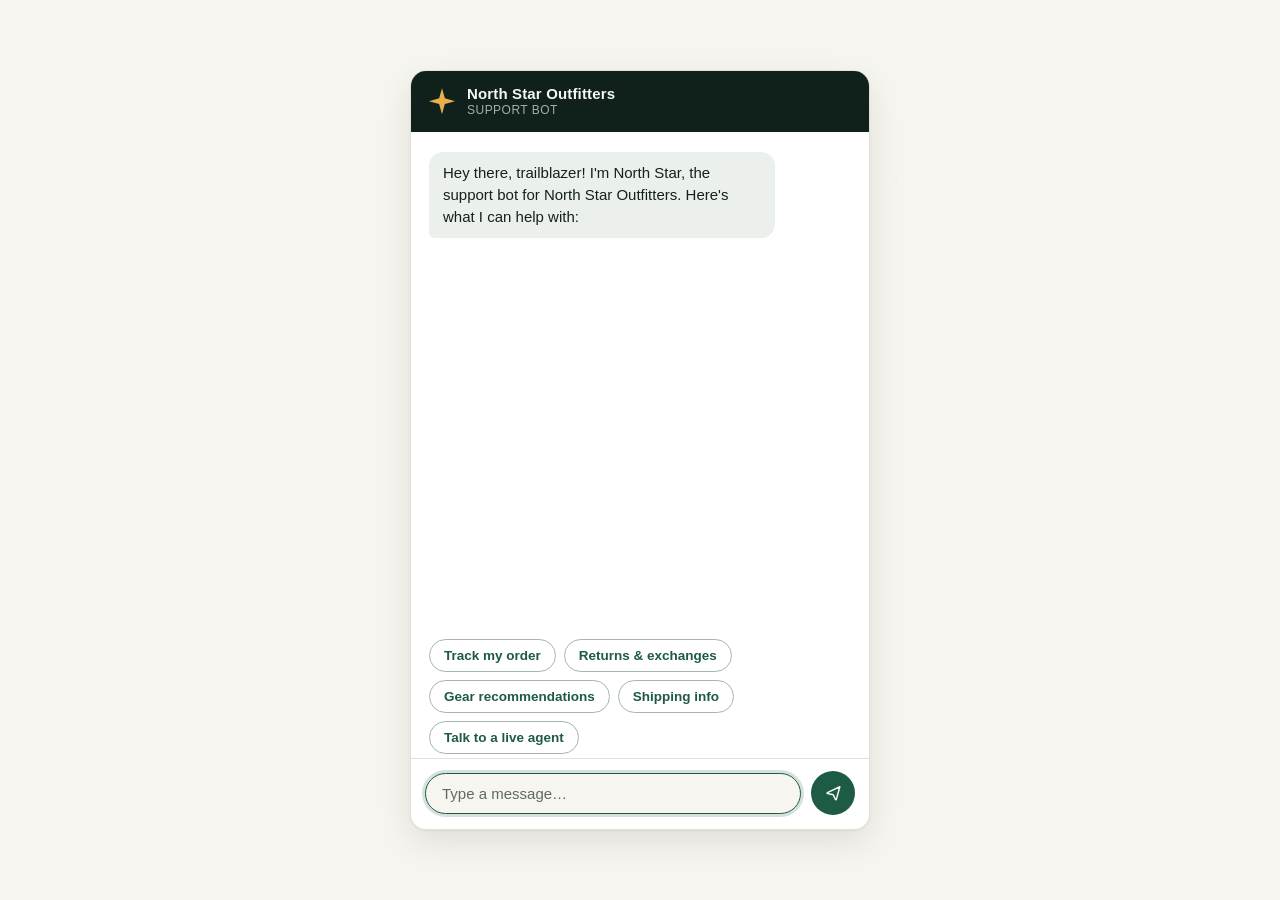
<file: index.html>
<!DOCTYPE html>
<html lang="en">
<head>
  <meta charset="UTF-8">
  <meta name="viewport" content="width=device-width, initial-scale=1.0">
  <title>North Star Support Bot</title>
  <meta name="description" content="Rule-based customer support chatbot for North Star Outfitters.">
  <link rel="stylesheet" href="styles.css">
</head>
<body>
  <div class="app" role="application" aria-label="North Star Outfitters support chat">
    <header class="chat-header" id="chatHeader">
      <div class="brand">
        <span class="logo-star" aria-hidden="true"></span>
        <div class="brand-text">
          <span class="brand-name">North Star Outfitters</span>
          <span class="brand-sub" id="modeLabel">Support Bot</span>
        </div>
      </div>
      <div class="status-pill" id="statusPill" hidden aria-live="polite">
        <span class="status-dot" aria-hidden="true"></span>
        <span class="status-text">Live Agent</span>
      </div>
    </header>

    <main class="chat" id="chat" role="log" aria-live="polite" aria-label="Conversation"></main>

    <div class="chips" id="chips" role="group" aria-label="Quick replies"></div>

    <form class="composer" id="composer" autocomplete="off">
      <label class="visually-hidden" for="input">Type a message</label>
      <input
        class="input"
        id="input"
        type="text"
        name="message"
        placeholder="Type a message…"
        autocomplete="off"
        autocapitalize="sentences"
        spellcheck="false"
        aria-label="Type a message">
      <button class="send" id="send" type="submit" aria-label="Send message">
        <svg viewBox="0 0 24 24" width="20" height="20" aria-hidden="true" focusable="false">
          <path d="M4 11.5 19 4.5l-4.2 15.2a.6.6 0 0 1-1.1.1L11 14l-6.6-1.4a.6.6 0 0 1-.4-1.1Z"
                fill="none" stroke="currentColor" stroke-width="1.8"
                stroke-linejoin="round" stroke-linecap="round"/>
        </svg>
      </button>
    </form>
  </div>

  <script src="script.js"></script>
</body>
</html>
</file>
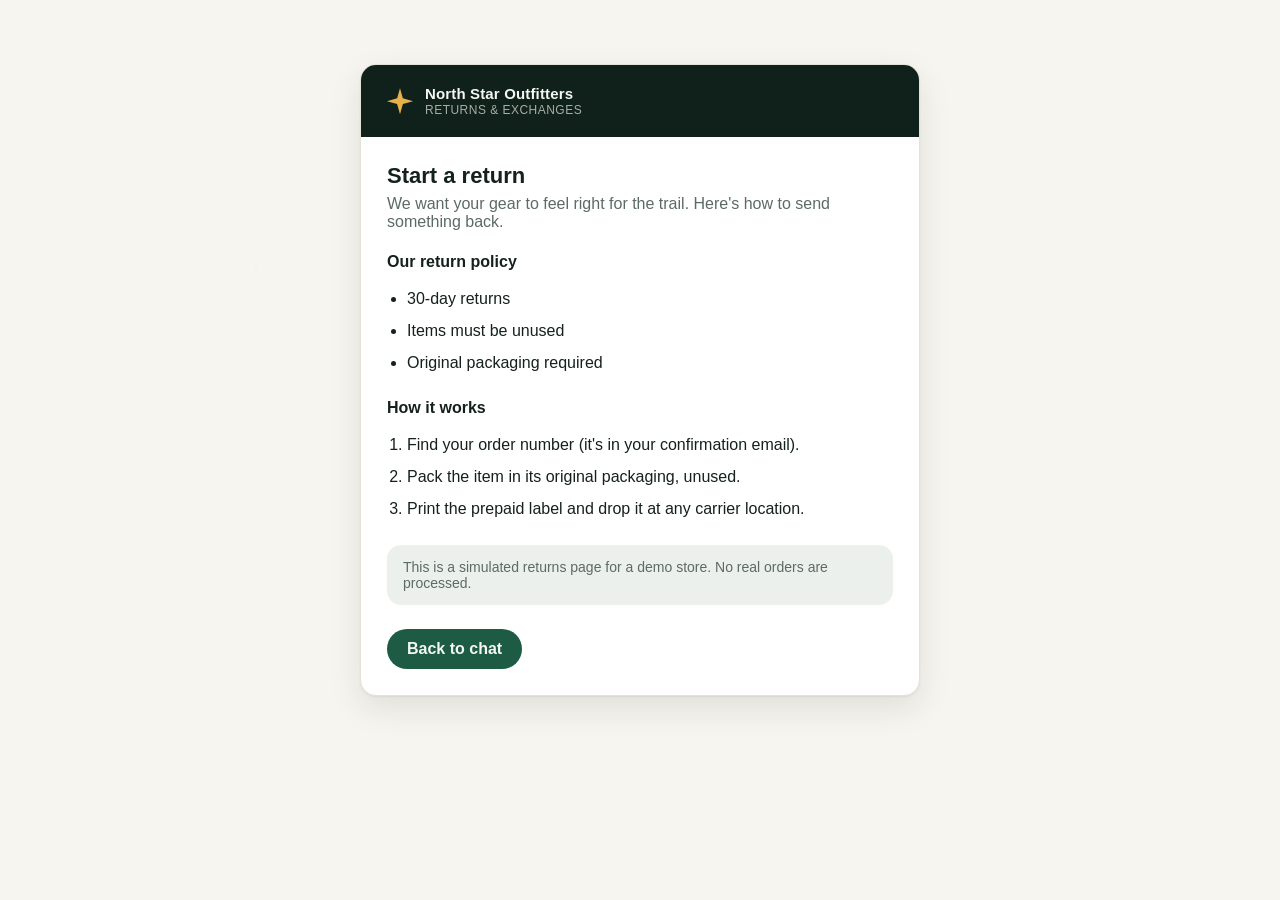
<file: returns.html>
<!DOCTYPE html>
<html lang="en">
<head>
  <meta charset="UTF-8">
  <meta name="viewport" content="width=device-width, initial-scale=1.0">
  <title>Start a Return — North Star Outfitters</title>
  <meta name="description" content="Start a return with North Star Outfitters.">
  <link rel="stylesheet" href="styles.css">
</head>
<body class="returns-page">
  <main class="returns-card">
    <div class="returns-head">
      <span class="logo-star" aria-hidden="true"></span>
      <div class="brand-text">
        <span class="brand-name">North Star Outfitters</span>
        <span class="brand-sub">Returns &amp; Exchanges</span>
      </div>
    </div>
    <div class="returns-body">
      <h1>Start a return</h1>
      <p class="lede">We want your gear to feel right for the trail. Here's how to send something back.</p>

      <p><strong>Our return policy</strong></p>
      <ul class="returns-steps">
        <li>30-day returns</li>
        <li>Items must be unused</li>
        <li>Original packaging required</li>
      </ul>

      <p><strong>How it works</strong></p>
      <ol class="returns-steps">
        <li>Find your order number (it's in your confirmation email).</li>
        <li>Pack the item in its original packaging, unused.</li>
        <li>Print the prepaid label and drop it at any carrier location.</li>
      </ol>

      <p class="returns-note">This is a simulated returns page for a demo store. No real orders are processed.</p>

      <a class="btn-back" href="./index.html">Back to chat</a>
    </div>
  </main>
</body>
</html>
</file>
<file: styles.css>
/*
 * North Star Support Bot — styles
 * Direction: "celestial navigation meets the trail" — night-sky spruce + pine +
 * one guiding-star gold accent per view. Light is primary; dark mirrors it.
 * System fonts only. No external assets or requests. Works at 375px and offline.
 */

/* ── Tokens ───────────────────────────────────────────────────────────── */
:root {
  --ink:        #10201A;
  --pine:       #1E5B45;
  --pine-deep:  #164033;
  --star:       #E8B04B;
  --paper:      #F7F5EF;
  --surface:    #FFFFFF;
  --bot-bubble: #ECF0EC;
  --text:       #14211C;
  --text-muted: #5C6B63;
  --hairline:   #E3E1D8;
  --agent:      #0FA37F;

  --font: -apple-system, BlinkMacSystemFont, "Segoe UI", Roboto, Helvetica, Arial, sans-serif;

  --r-panel: 16px;
  --r-bubble: 14px;
  --r-chip: 999px;

  --ease: cubic-bezier(0.2, 0, 0, 1);
  --dur-fast: 120ms;
  --dur: 200ms;

  --shadow: 0 1px 2px rgba(16, 32, 26, .06), 0 12px 32px rgba(16, 32, 26, .10);
}

@media (prefers-color-scheme: dark) {
  :root {
    --ink:        #0B1712;
    --pine:       #2E7A5E;
    --pine-deep:  #256551;
    --star:       #F0BC5C;
    --paper:      #0E1A15;
    --surface:    #14231D;
    --bot-bubble: #1D2E27;
    --text:       #EAF1EC;
    --text-muted: #9DB0A6;
    --hairline:   #26382F;
    --agent:      #22C39A;
    --shadow: 0 1px 2px rgba(0, 0, 0, .3), 0 16px 40px rgba(0, 0, 0, .45);
  }
}

/* ── Reset / base ─────────────────────────────────────────────────────── */
* { box-sizing: border-box; }

html, body {
  height: 100%;
  margin: 0;
}

body {
  font-family: var(--font);
  color: var(--text);
  background: var(--paper);
  /* subtle night-sky wash behind the panel */
  background-image:
    radial-gradient(1px 1px at 20% 30%, rgba(232, 176, 75, .35), transparent),
    radial-gradient(1px 1px at 70% 20%, rgba(232, 176, 75, .25), transparent),
    radial-gradient(1px 1px at 85% 65%, rgba(232, 176, 75, .20), transparent),
    radial-gradient(1px 1px at 40% 80%, rgba(232, 176, 75, .22), transparent);
  display: flex;
  align-items: center;
  justify-content: center;
  padding: clamp(0px, 3vw, 32px);
  -webkit-font-smoothing: antialiased;
}

.visually-hidden {
  position: absolute !important;
  width: 1px; height: 1px;
  margin: -1px; padding: 0; border: 0;
  clip: rect(0 0 0 0); clip-path: inset(50%);
  overflow: hidden; white-space: nowrap;
}

/* ── App shell ────────────────────────────────────────────────────────── */
.app {
  width: 100%;
  max-width: 460px;
  height: min(760px, 100dvh);
  display: flex;
  flex-direction: column;
  background: var(--surface);
  border: 1px solid var(--hairline);
  border-radius: var(--r-panel);
  box-shadow: var(--shadow);
  overflow: hidden;
}

/* ── Header ───────────────────────────────────────────────────────────── */
.chat-header {
  display: flex;
  align-items: center;
  justify-content: space-between;
  gap: 12px;
  padding: 14px 18px;
  background: var(--ink);
  color: #F4F7F2;
  border-bottom: 1px solid transparent;
  transition: background var(--dur) var(--ease);
}

.brand {
  display: flex;
  align-items: center;
  gap: 12px;
  min-width: 0;
}

.logo-star {
  width: 26px;
  height: 26px;
  flex: none;
  background: var(--star);
  clip-path: polygon(50% 0%, 61% 39%, 100% 50%, 61% 61%, 50% 100%, 39% 61%, 0% 50%, 39% 39%);
  transition: background var(--dur) var(--ease);
}

.brand-text {
  display: flex;
  flex-direction: column;
  line-height: 1.2;
  min-width: 0;
}

.brand-name {
  font-size: 15px;
  font-weight: 650;
  letter-spacing: .01em;
  white-space: nowrap;
  overflow: hidden;
  text-overflow: ellipsis;
}

.brand-sub {
  font-size: 12px;
  color: rgba(244, 247, 242, .66);
  letter-spacing: .04em;
  text-transform: uppercase;
  transition: color var(--dur) var(--ease);
}

.status-pill {
  display: inline-flex;
  align-items: center;
  gap: 7px;
  padding: 5px 11px;
  border-radius: var(--r-chip);
  background: rgba(255, 255, 255, .12);
  font-size: 11px;
  font-weight: 650;
  letter-spacing: .08em;
  text-transform: uppercase;
  white-space: nowrap;
}

.status-pill[hidden] { display: none; }

.status-dot {
  width: 8px;
  height: 8px;
  border-radius: 50%;
  background: var(--agent);
  box-shadow: 0 0 0 0 rgba(15, 163, 127, .55);
  animation: pulse 1.8s var(--ease) infinite;
}

@keyframes pulse {
  0%   { box-shadow: 0 0 0 0 rgba(15, 163, 127, .5); }
  70%  { box-shadow: 0 0 0 6px rgba(15, 163, 127, 0); }
  100% { box-shadow: 0 0 0 0 rgba(15, 163, 127, 0); }
}

/* LIVE AGENT mode — header shifts to the agent accent */
.app.live-agent .chat-header { background: var(--agent); }
.app.live-agent .logo-star   { background: #F4F7F2; }
.app.live-agent .brand-sub   { color: rgba(255, 255, 255, .85); }
.app.live-agent .status-pill { background: rgba(255, 255, 255, .18); }
.app.live-agent .status-dot  { background: #FFFFFF; box-shadow: 0 0 0 0 rgba(255,255,255,.6); }
.app.live-agent .status-dot  { animation: pulse-light 1.8s var(--ease) infinite; }

@keyframes pulse-light {
  0%   { box-shadow: 0 0 0 0 rgba(255, 255, 255, .55); }
  70%  { box-shadow: 0 0 0 6px rgba(255, 255, 255, 0); }
  100% { box-shadow: 0 0 0 0 rgba(255, 255, 255, 0); }
}

/* ── Chat log ─────────────────────────────────────────────────────────── */
.chat {
  flex: 1;
  min-height: 0;
  overflow-y: auto;
  padding: 20px 18px 8px;
  display: flex;
  flex-direction: column;
  gap: 10px;
  scroll-behavior: smooth;
}

.msg {
  max-width: 82%;
  padding: 10px 14px;
  border-radius: var(--r-bubble);
  font-size: 15px;
  line-height: 1.45;
  word-wrap: break-word;
  animation: rise var(--dur) var(--ease) both;
}

.msg.bot {
  align-self: flex-start;
  background: var(--bot-bubble);
  color: var(--text);
  border-bottom-left-radius: 5px;
}

.msg.user {
  align-self: flex-end;
  background: var(--pine);
  color: #F4F7F2;
  border-bottom-right-radius: 5px;
}

.msg p { margin: 0; }
.msg p + p { margin-top: 6px; }
.msg strong { font-weight: 700; }

.msg .policy {
  margin: 4px 0 0;
  padding-left: 18px;
}
.msg .policy li { margin: 2px 0; }

.msg a {
  color: var(--pine);
  font-weight: 650;
  text-underline-offset: 2px;
}
.msg.user a { color: #FCEBC4; }

/* Agent messages read distinct from the bot */
.msg.bot.agent-msg {
  background: color-mix(in srgb, var(--agent) 14%, var(--surface));
  border: 1px solid color-mix(in srgb, var(--agent) 32%, transparent);
}

.speaker {
  display: block;
  font-size: 11px;
  font-weight: 700;
  letter-spacing: .04em;
  text-transform: uppercase;
  color: var(--agent);
  margin-bottom: 3px;
}

@keyframes rise {
  from { opacity: 0; transform: translateY(6px); }
  to   { opacity: 1; transform: translateY(0); }
}

/* Typing indicator */
.msg.typing {
  display: inline-flex;
  gap: 5px;
  padding: 13px 15px;
}
.typing .dot {
  width: 7px; height: 7px;
  border-radius: 50%;
  background: var(--text-muted);
  animation: blink 1.3s var(--ease) infinite;
}
.typing .dot:nth-child(2) { animation-delay: .18s; }
.typing .dot:nth-child(3) { animation-delay: .36s; }

@keyframes blink {
  0%, 60%, 100% { opacity: .3; transform: translateY(0); }
  30%           { opacity: 1;  transform: translateY(-2px); }
}

/* ── Quick-reply chips ────────────────────────────────────────────────── */
.chips {
  display: flex;
  flex-wrap: wrap;
  gap: 8px;
  padding: 6px 18px 4px;
}
.chips:empty { display: none; }

.chip {
  font-family: inherit;
  font-size: 13.5px;
  font-weight: 550;
  color: var(--pine);
  background: var(--surface);
  border: 1.5px solid color-mix(in srgb, var(--pine) 32%, var(--hairline));
  border-radius: var(--r-chip);
  padding: 8px 14px;
  cursor: pointer;
  transition: background var(--dur-fast) var(--ease),
              border-color var(--dur-fast) var(--ease),
              transform var(--dur-fast) var(--ease);
}
.chip:hover {
  background: color-mix(in srgb, var(--pine) 8%, var(--surface));
  border-color: var(--pine);
}
.chip:active { transform: translateY(1px); }

/* The one focal accent per view: the primary/return chip in gold */
.chip.accent {
  color: var(--ink);
  background: var(--star);
  border-color: var(--star);
}
.chip.accent:hover {
  background: color-mix(in srgb, var(--star) 88%, #000);
  border-color: color-mix(in srgb, var(--star) 88%, #000);
}

/* ── Composer ─────────────────────────────────────────────────────────── */
.composer {
  display: flex;
  align-items: center;
  gap: 10px;
  padding: 12px 14px 14px;
  border-top: 1px solid var(--hairline);
  background: var(--surface);
}

.input {
  flex: 1;
  min-width: 0;
  font-family: inherit;
  font-size: 15px;
  color: var(--text);
  background: var(--paper);
  border: 1.5px solid var(--hairline);
  border-radius: var(--r-chip);
  padding: 11px 16px;
  transition: border-color var(--dur-fast) var(--ease),
              box-shadow var(--dur-fast) var(--ease);
}
.input::placeholder { color: var(--text-muted); }
.input:focus {
  outline: none;
  border-color: var(--pine);
  box-shadow: 0 0 0 3px color-mix(in srgb, var(--pine) 18%, transparent);
}

.send {
  flex: none;
  display: grid;
  place-items: center;
  width: 44px; height: 44px;
  color: #F4F7F2;
  background: var(--pine);
  border: none;
  border-radius: 50%;
  cursor: pointer;
  transition: background var(--dur-fast) var(--ease), transform var(--dur-fast) var(--ease);
}
.send:hover { background: var(--pine-deep); }
.send:active { transform: scale(.94); }
.send svg { transform: translateX(1px); }

.app.live-agent .send { background: var(--agent); }
.app.live-agent .send:hover { background: color-mix(in srgb, var(--agent) 85%, #000); }
.app.live-agent .input:focus {
  border-color: var(--agent);
  box-shadow: 0 0 0 3px color-mix(in srgb, var(--agent) 18%, transparent);
}

/* Disabled state while the bot is "typing" */
.composer.busy .input,
.composer.busy .send {
  opacity: .55;
  cursor: not-allowed;
}

/* Focus visibility for keyboard users */
:focus-visible { outline: 2px solid var(--star); outline-offset: 2px; }
.send:focus-visible, .chip:focus-visible { outline-offset: 3px; }

/* ── Reduced motion ───────────────────────────────────────────────────── */
@media (prefers-reduced-motion: reduce) {
  *, *::before, *::after {
    animation-duration: .001ms !important;
    animation-iteration-count: 1 !important;
    transition-duration: .001ms !important;
    scroll-behavior: auto !important;
  }
}

/* ── Small screens (down to 375px and below) ──────────────────────────── */
@media (max-width: 520px) {
  body { padding: 0; }
  .app {
    max-width: 100%;
    height: 100dvh;
    border: none;
    border-radius: 0;
    box-shadow: none;
  }
}

/* ── Returns page (shared shell, minimal) ─────────────────────────────── */
.returns-page {
  display: block;
  padding: clamp(24px, 6vw, 64px) 20px;
}
.returns-card {
  max-width: 560px;
  margin: 0 auto;
  background: var(--surface);
  border: 1px solid var(--hairline);
  border-radius: var(--r-panel);
  box-shadow: var(--shadow);
  overflow: hidden;
}
.returns-card .returns-head {
  display: flex;
  align-items: center;
  gap: 12px;
  padding: 20px 26px;
  background: var(--ink);
  color: #F4F7F2;
}
.returns-body { padding: 26px; }
.returns-body h1 { margin: 0 0 6px; font-size: 22px; }
.returns-body .lede { margin: 0 0 22px; color: var(--text-muted); }
.returns-steps { margin: 0 0 24px; padding-left: 20px; }
.returns-steps li { margin: 8px 0; line-height: 1.5; }
.returns-note {
  margin: 0 0 24px;
  padding: 14px 16px;
  background: var(--bot-bubble);
  border-radius: var(--r-bubble);
  font-size: 14px;
  color: var(--text-muted);
}
.btn-back {
  display: inline-flex;
  align-items: center;
  gap: 8px;
  font-weight: 650;
  color: #F4F7F2;
  background: var(--pine);
  border-radius: var(--r-chip);
  padding: 11px 20px;
  text-decoration: none;
  transition: background var(--dur-fast) var(--ease);
}
.btn-back:hover { background: var(--pine-deep); }
</file>
